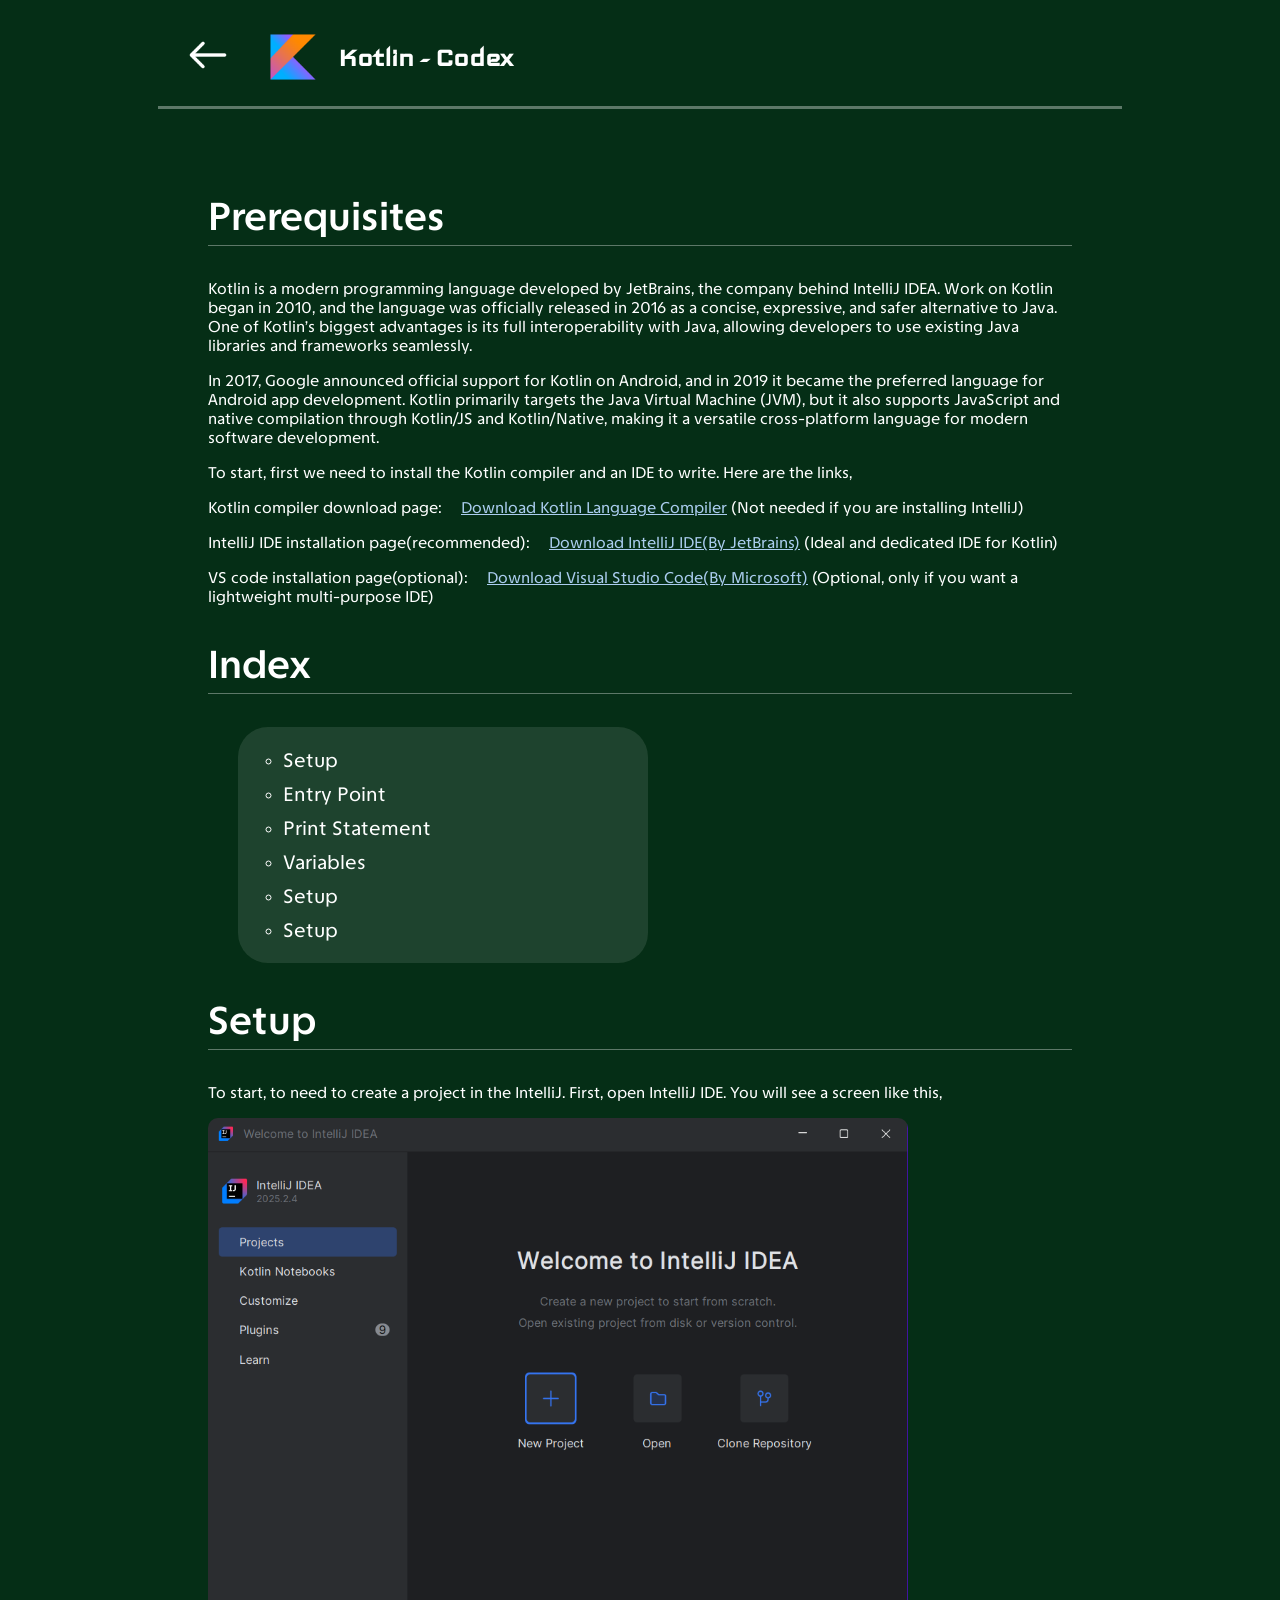
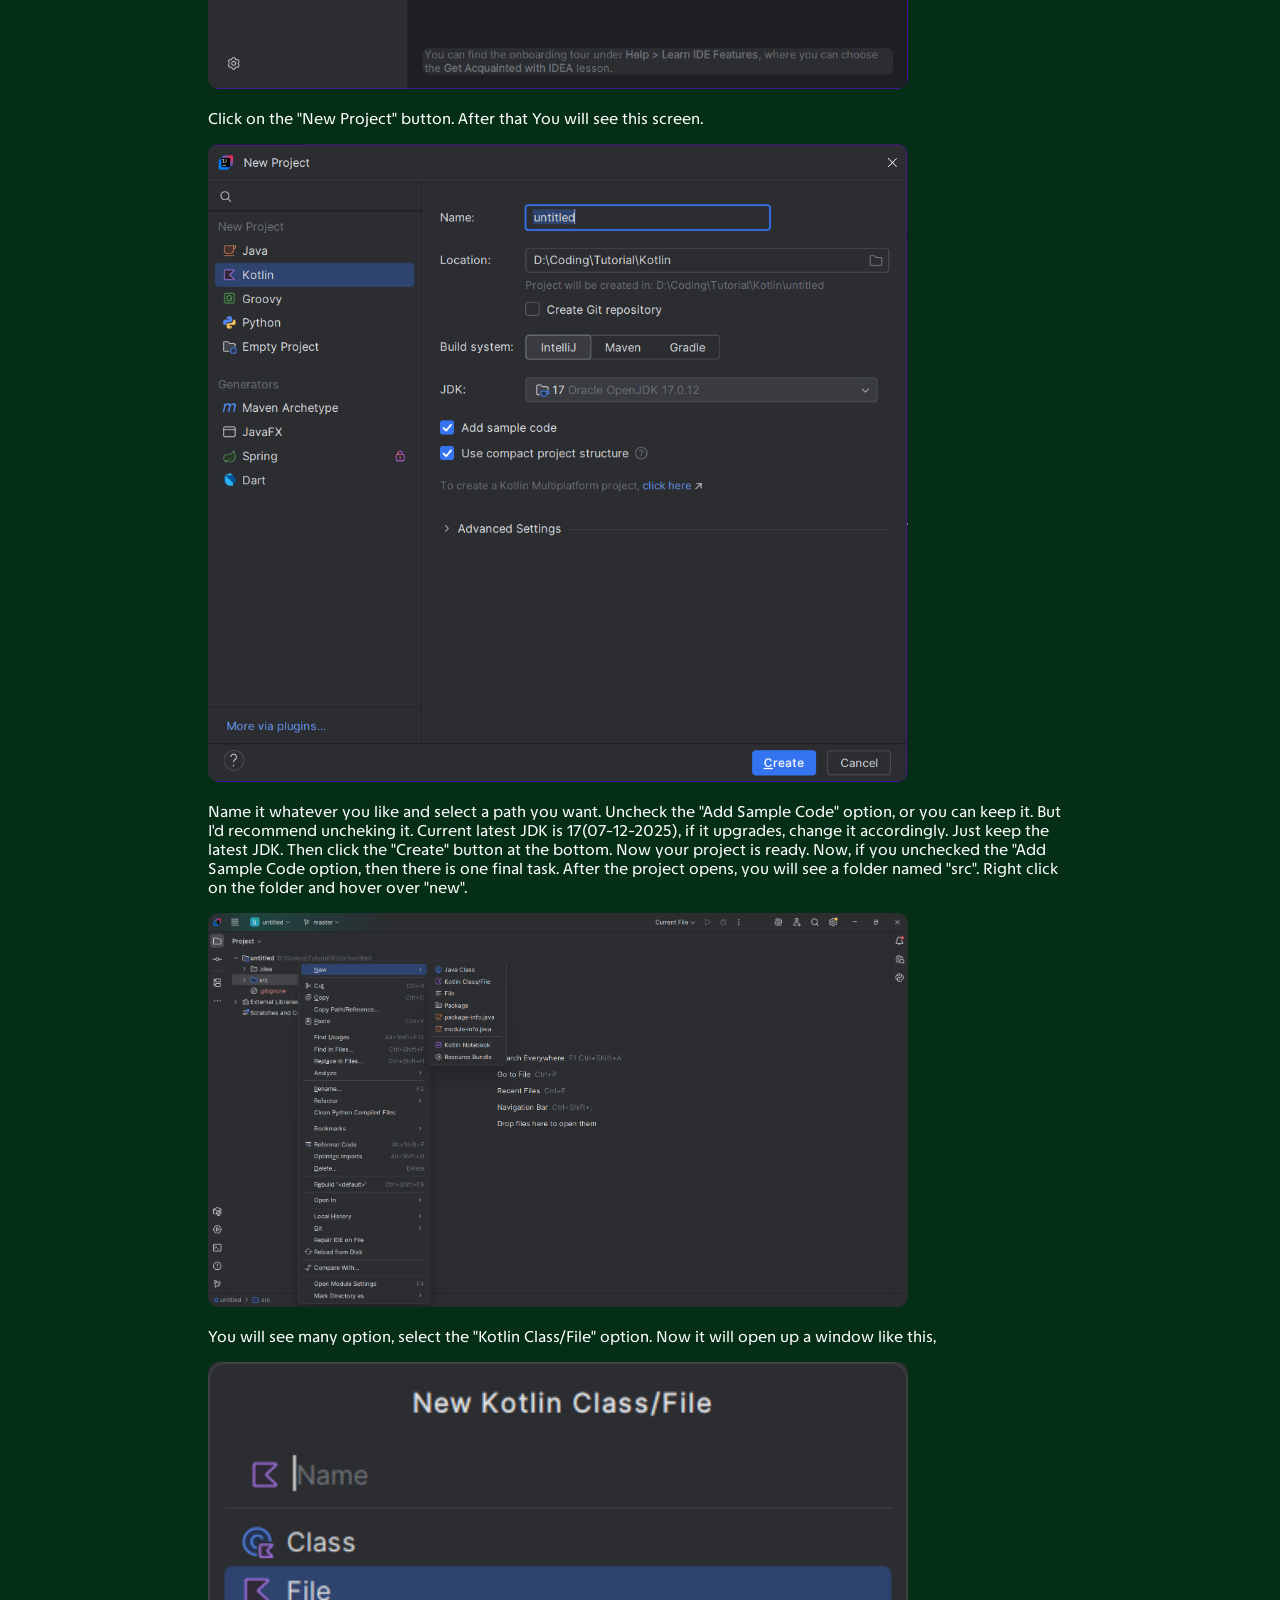
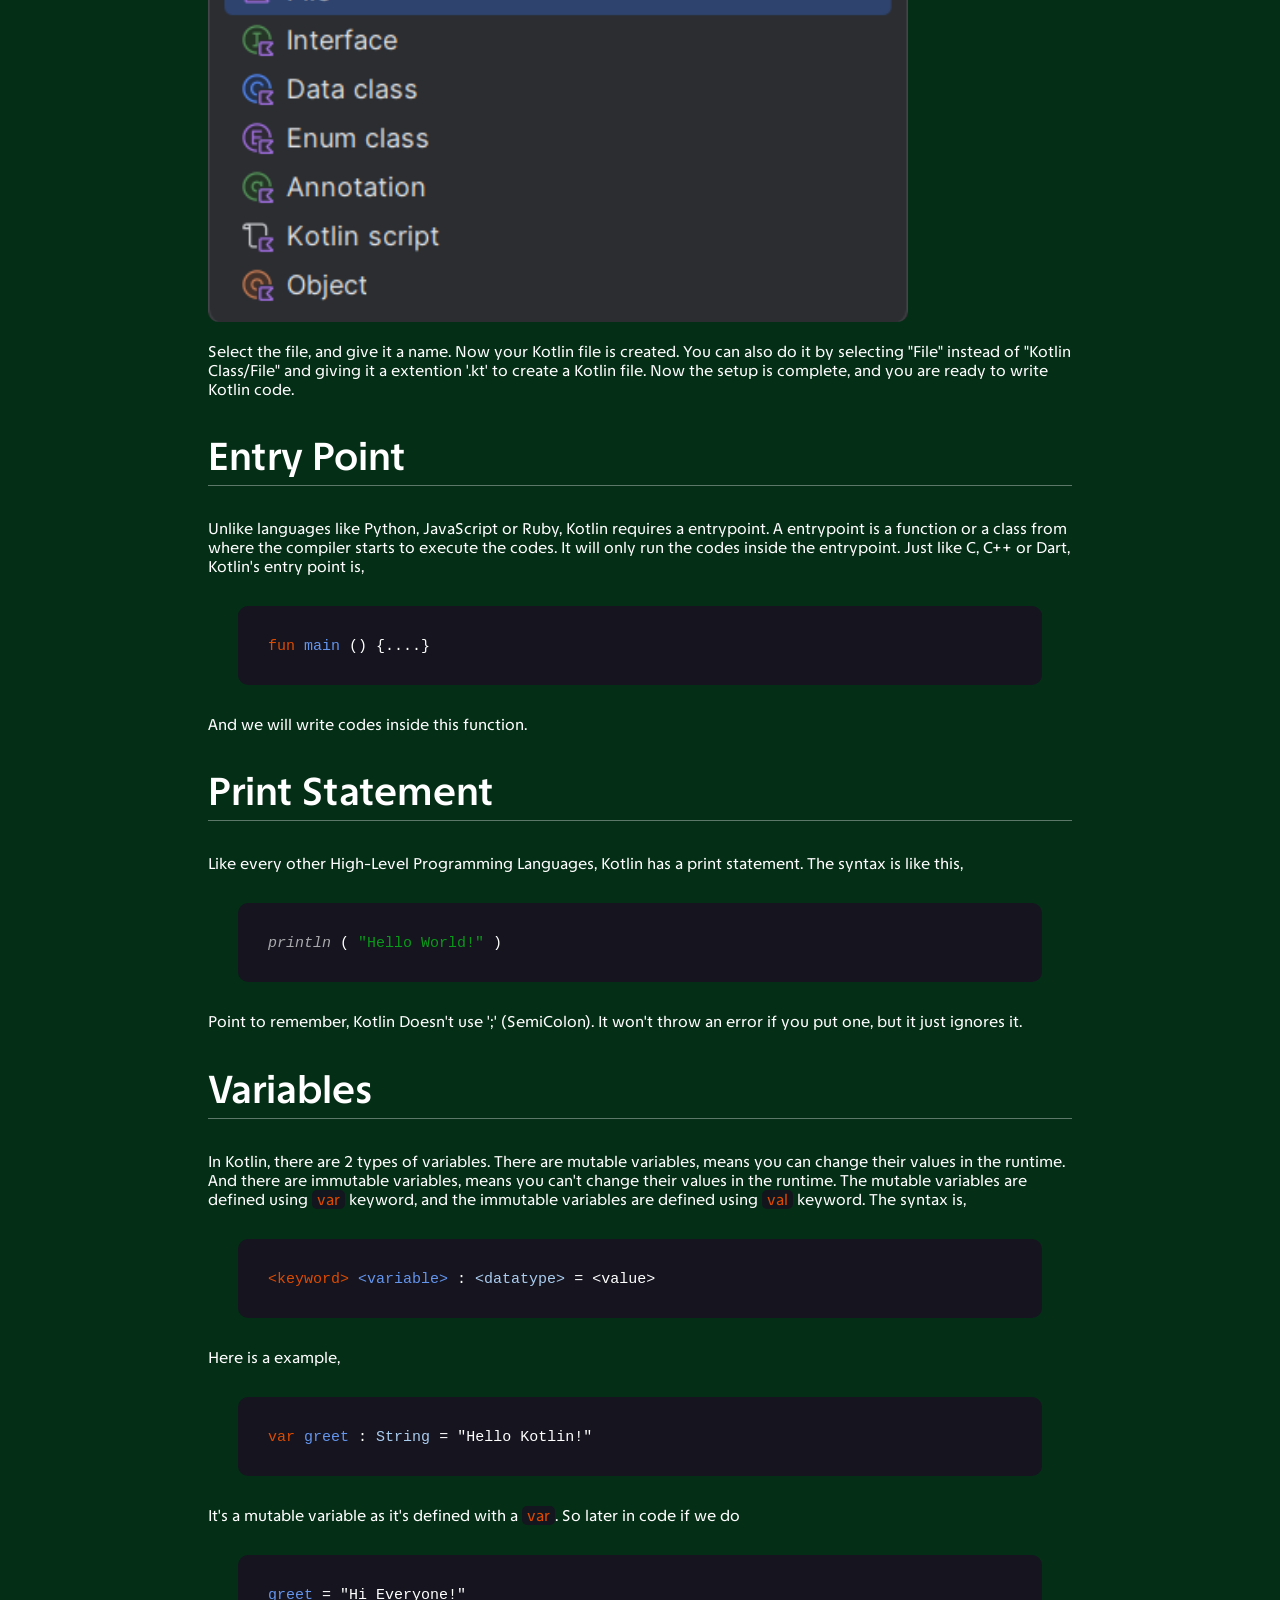
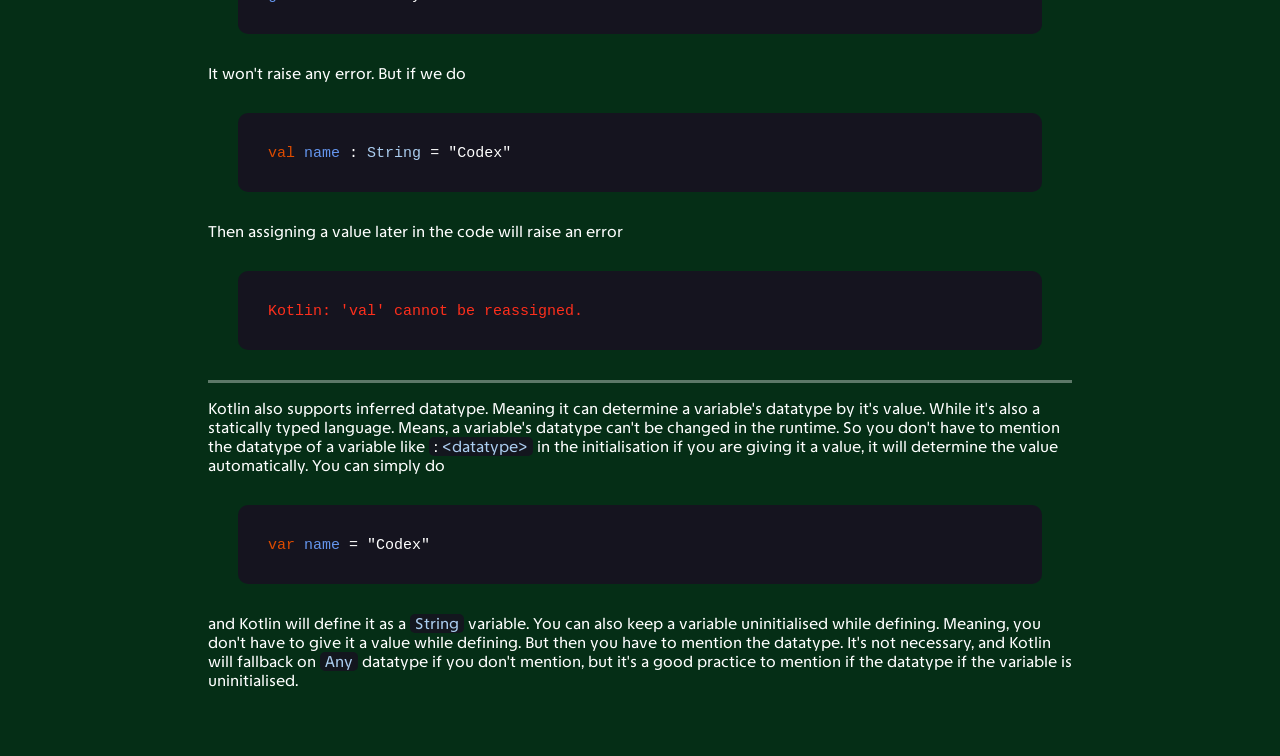
<file: kotlin/index.html>
<!DOCTYPE html>
<html lang="en">

<head>
    <meta charset="UTF-8">
    <meta name="viewport" content="width=device-width, initial-scale=1.0">
    <title>Kotlin - Codex</title>
    <link rel="shortcut icon" href="../assets/lang_logo/kotlin.png" type="image/x-icon">
    <link rel="stylesheet" href="kotlin.css">
</head>

<body>
    <header class="head">
        <div class="back" onclick="history.back()"><img src="../assets/back.png" alt="back" class="back"></div>
        <div class="brand">
            <img src="../assets/kotlin.png" alt="logo">
            <h1>Kotlin - Codex</h1>
        </div>
    </header>
    <div class="body" id="body">
        <div class="prerequisites">
            <h2 class="heading">Prerequisites</h2>
            <p>
                Kotlin is a modern programming language developed by JetBrains, the company behind IntelliJ IDEA. Work
                on
                Kotlin began in 2010, and the language was officially released in 2016 as a concise, expressive, and
                safer
                alternative to Java. One of Kotlin’s biggest advantages is its full interoperability with Java, allowing
                developers to use existing Java libraries and frameworks seamlessly.
            </p>
            <p>
                In 2017, Google announced official support for Kotlin on Android, and in 2019 it became the preferred
                language for Android app development. Kotlin primarily targets the Java Virtual Machine (JVM), but it
                also
                supports JavaScript and native compilation through Kotlin/JS and Kotlin/Native, making it a versatile
                cross-platform language for modern software development.
            </p>
            <p>To start, first we need to install the Kotlin compiler and an IDE to write. Here are the links,</p>
            <p>Kotlin compiler download page: <a href="https://kotlinlang.org/docs/getting-started.html#install-kotlin"
                    target="_blank" class="anchor">Download Kotlin Language Compiler</a> (Not needed if you are
                installing IntelliJ)</p>
            <p>IntelliJ IDE installation page(recommended): <a
                    href="https://www.jetbrains.com/idea/download/?section=windows#community-edition" target="_blank"
                    class="anchor">Download IntelliJ IDE(By JetBrains)</a> (Ideal and dedicated
                IDE for Kotlin)</p>
            <p>VS code installation page(optional): <a href="https://code.visualstudio.com/Download" target="_blank"
                    class="anchor">Download Visual Studio Code(By Microsoft)</a> (Optional, only if you want a
                lightweight multi-purpose IDE)</p>
        </div>
        <div class="index">
            <h2 class="heading">Index</h2>
            <!-- <p>These are the sections mentioned in the document</p> -->
            <div class="index-list">
                <ul>
                    <li><a href="#setup" class="internal-anchor">Setup</a></li>
                    <li><a href="#entrypoint" class="internal-anchor">Entry Point</a></li>
                    <li><a href="#print" class="internal-anchor">Print Statement</a></li>
                    <li><a href="#variables" class="internal-anchor">Variables</a></li>
                    <li><a href="#setup" class="internal-anchor">Setup</a></li>
                    <li><a href="#setup" class="internal-anchor">Setup</a></li>
                </ul>
            </div>
        </div>
        <div class="setup" id="setup">
            <h2 class="heading">Setup</h2>
            <p>To start, to need to create a project in the IntelliJ. First, open IntelliJ IDE. You will see a screen
                like this,</p>
            <img src="../assets/setup/kotlin/intellij.png" alt="intellij interface" class="setup image">
            <p>Click on the "New Project" button. After that You will see this screen.</p>
            <img src="../assets/setup/kotlin/new_project.png" alt="create new project" class="setup image">
            <p>Name it whatever you like and select a path you want. Uncheck the "Add Sample Code" option, or you can
                keep it. But I'd recommend uncheking it. Current latest JDK is 17(07-12-2025), if it upgrades, change it
                accordingly. Just keep the latest JDK. Then click the "Create" button at the bottom. Now your project is
                ready. Now, if you unchecked the "Add Sample Code option, then there is one final task. After the
                project opens, you will see a folder named "src". Right click on the folder and hover over "new".</p>
            <img src="../assets/setup/kotlin/project.png" alt="Create file" class="setup image">
            <p>You will see many option, select the "Kotlin Class/File" option. Now it will open up a window like this,
            </p>
            <img src="../assets/setup/kotlin/create_file.png" alt="name file" class="setup image">
            <p>Select the file, and give it a name. Now your Kotlin file is created. You can also do it by selecting
                "File" instead of "Kotlin Class/File" and giving it a extention '.kt' to create a Kotlin file. Now the
                setup is complete, and you are ready to write Kotlin code.</p>
        </div>
        <div id="entrypoint" class="entrypoint">
            <h2 class="heading">Entry Point</h2>
            <p>Unlike languages like Python, JavaScript or Ruby, Kotlin requires a entrypoint. A entrypoint is a
                function or a class from where the compiler starts to execute the codes. It will only run the codes
                inside the entrypoint. Just like C, C++ or Dart, Kotlin's entry point is,</p>
            <div class="code-block">
                <code class="kotlin">
                    <span>
                        <span>
                            <span class="keyword">fun</span>
                            <span class="name">main</span>
                            <span>()</span>
                        </span>
                        <span>{....}</span>
                    </span>
                </code>
            </div>
            <p>And we will write codes inside this function.</p>
        </div>
        <div class="print" id="print">
            <h2 class="heading">Print Statement</h2>
            <p>Like every other High-Level Programming Languages, Kotlin has a print statement. The syntax is like this,
            </p>
            <div class="code-block">
                <code class="kotlin">
                    <span class="built-in">println</span>
                    <span>(</span>
                    <span class="string">"Hello World!"</span>
                    <span>)</span>
                </code>
            </div>
            <p>Point to remember, Kotlin Doesn't use ';' (SemiColon). It won't throw an error if you put one, but it
                just ignores it.</p>
        </div>
        <div class="variables" id="variables">
            <h2 class="heading">Variables</h2>
            <p>In Kotlin, there are 2 types of variables. There are mutable variables, means you can change their values in the runtime. And there are immutable variables, means you can't change their values in the runtime. The mutable variables are defined using <inline-code class="keyword">var</inline-code> keyword, and the immutable variables are defined using <inline-code class="keyword">val</inline-code> keyword. The syntax is,</p>
            <div class="code-block">
                <code class="kotlin">
                    <span class="keyword">&ltkeyword&gt</span>
                    <span class="name">&ltvariable&gt</span>
                    <span>:</span>
                    <span class="datatype">&ltdatatype&gt</span>
                    <span>=</span>
                    <span>&ltvalue&gt</span>
                </code>
            </div>
            <p>Here is a example,</p>
            <div class="code-block">
                <code class="kotlin">
                    <span class="keyword">var</span>
                    <span class="name">greet</span>
                    <span>:</span>
                    <span class="datatype">String</span>
                    <span>=</span>
                    <span>"Hello Kotlin!"</span>
                </code>
            </div>
            <p>It's a mutable variable as it's defined with a <inline-code class="keyword">var</inline-code>. So later in code if we do </p>
            <div class="code-block">
                <code class="kotlin">
                    <span class="name">greet</span>
                    <span>=</span>
                    <span>"Hi Everyone!"</span>
                </code>
            </div>
            <p>It won't raise any error. But if we do </p>
            <div class="code-block">
                <code class="kotlin">
                    <span class="keyword">val</span>
                    <span class="name">name</span>
                    <span>:</span>
                    <span class="datatype">String</span>
                    <span>=</span>
                    <span>"Codex"</span>
                </code>
            </div>
            <p>Then assigning a value later in the code will raise an error </p>
            <div class="code-block">
                <code class="kotlin">
                    <span class="error">Kotlin: 'val' cannot be reassigned.</span>
                </code>
            </div>
            <divider></divider>
            <p>Kotlin also supports inferred datatype. Meaning it can determine a variable's datatype by it's value. While it's also a statically typed language. Means, a variable's datatype can't be changed in the runtime. So you don't have to mention the datatype of a variable like <inline-code><span>:</span> <span class="datatype">&ltdatatype&gt</span></inline-code> in the initialisation if you are giving it a value, it will determine the value automatically. You can simply do </p>
            <div class="code-block">
                <code class="kotlin">
                    <span class="keyword">var</span>
                    <span class="name">name</span>
                    <span>=</span>
                    <span>"Codex"</span>
                </code>
            </div>
            <p>and Kotlin will define it as a <inline-code class="datatype">String</inline-code> variable. You can also keep a variable uninitialised while defining. Meaning, you don't have to give it a value while defining. But then you have to mention the datatype. It's not necessary, and Kotlin will fallback on <inline-code class="datatype">Any</inline-code> datatype if you don't mention, but it's a good practice to mention if the datatype if the variable is uninitialised.</p>
        </div>
    </div>
</body>

</html>
</file>
<file: kotlin/kotlin.css>
@import url('https://fonts.googleapis.com/css2?family=Google+Sans+Code:ital,wght@0,300..800;1,300..800&family=Iceland&family=TASA+Explorer:wght@400..800&display=swap');

body {
    user-select: none;
    color: #FFFFFF;
    background-color: #052e16;
    padding-left: 150px;
    padding-right: 150px;
    font-family: "Iceland", sans-serif;
}

.head {
    display: flex;
    align-items: center;
    justify-content: start;
    padding: 24px;
    padding-left: 30px;
    border-bottom: 3px solid #ffffff5A;

    .back {
        width: 40px;
        margin-right: 40px;

        img {
            filter: invert(100%);
            cursor: pointer;
        }
    }

    .brand {
        display: flex;
        align-items: center;

        img {
            width: 50px;
        }

        h1 {
            margin: 0;
            padding: 0;
            margin-left: 20px;
        }
    }
}

.body {
    user-select: text;
    font-family: "TASA Explorer", sans-serif;
    padding: 50px;

    .heading {
        font-size: 40px;
        font-weight: 600;
        padding-bottom: 5px;
        border-bottom: 1px solid #ffffff5A;
        user-select: none;
    }

    .anchor {
        color: #ABCDEF;
        display: inline-block;
        padding-left: 15px;
    }

    .anchor:hover {
        color: #DABB21;
        transform: scale(1.01);
        transition: transform 0.2s ease;
    }

    .index-list {
        width: 400px;
        margin-left: 30px;
        padding: 5px;
        border-radius: 30px;
        background-color: #FFFFFF1A;

        ul {
            list-style-type: circle;

            li {
                margin-bottom: 10px;
            }
        }
    }

    .internal-anchor {
        color: #FFFFFF;
        text-decoration: none;
        font-size: 20px;
        display: inline-block;
        transform-origin: left center;
    }

    .internal-anchor:hover {
        transform: scale(1.1);
        transition: transform 0.2s ease;
    }

    .image {
        user-select: none;
    }

    .image.setup {
        width: 700px;
        border-radius: 10px;
    }

    .code-block {
        background-color: #15141f;
        padding: 30px;
        margin: 30px;
        border-radius: 10px;
        font-size: 15px;
        font-family: "Google Sans Code", monospace;
    }

    .keyword {
        color: #dc4b00;
    }

    .name {
        color: cornflowerblue;
    }

    .built-in {
        color: #FFFFFFA1;
        font-style: italic;
    }

    .string {
        color: #0a991a;
    }

    .datatype {
        color: #ABCDEF;
    }

    .error {
        color: #fe2f1c;
    }

    inline-code {
        background-color: #15141fEA;
        padding-left: 5px;
        padding-right: 5px;
        border-radius: 5px;
    }
}

divider{
    display: block;
    border-bottom: 3px solid #FFFFFF5A;
}
</file>
